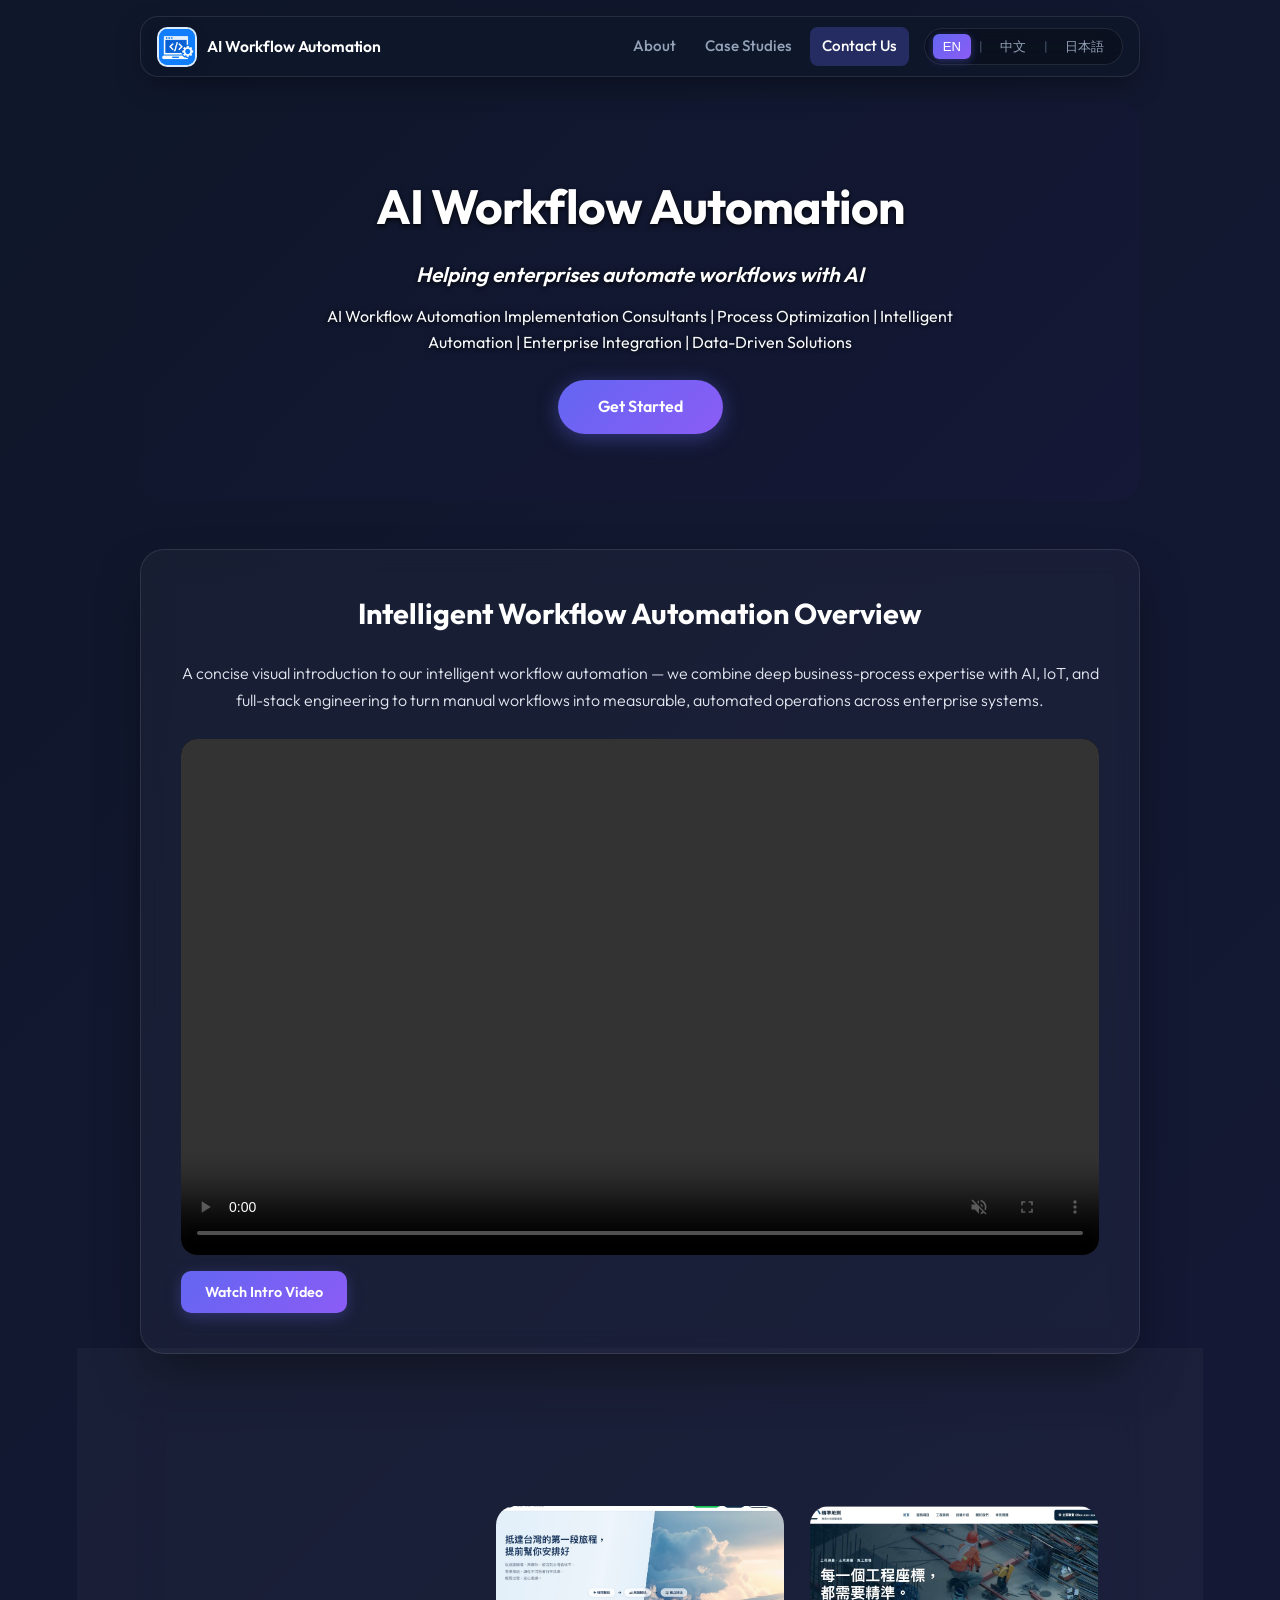
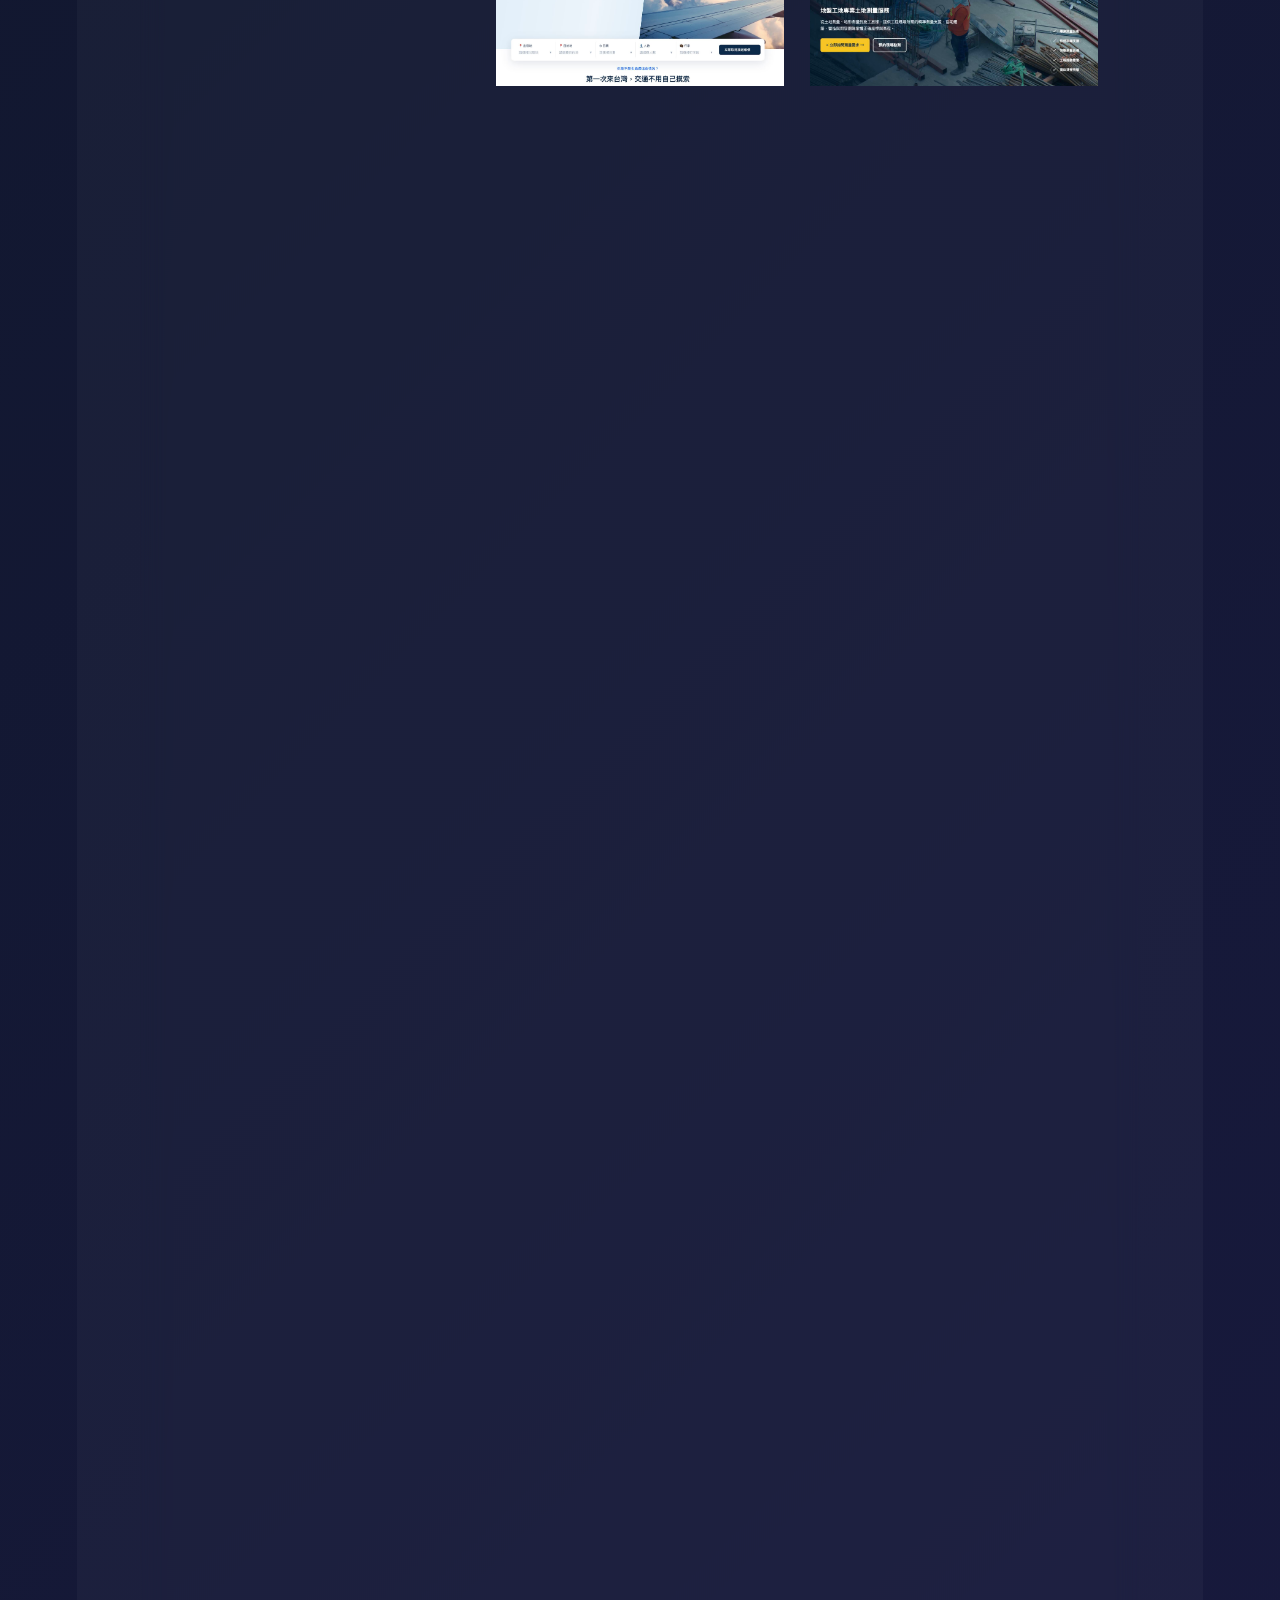
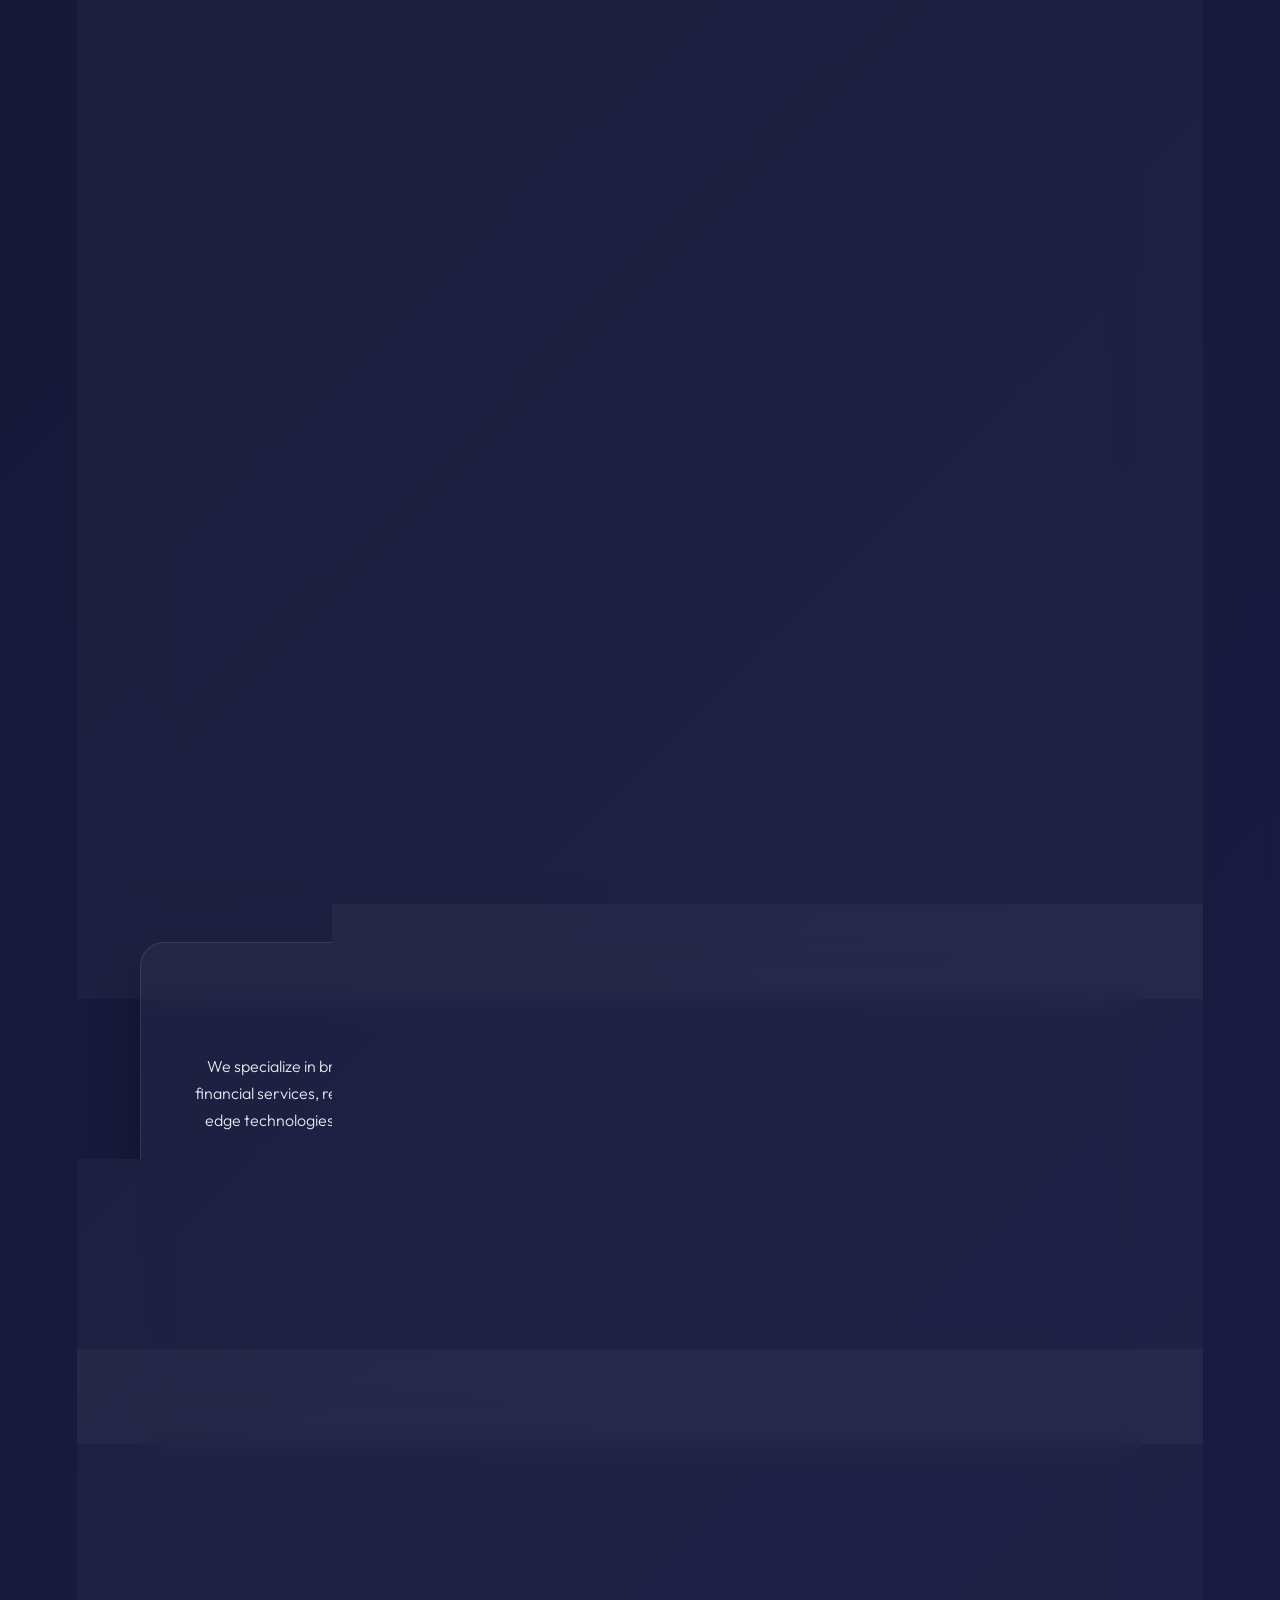
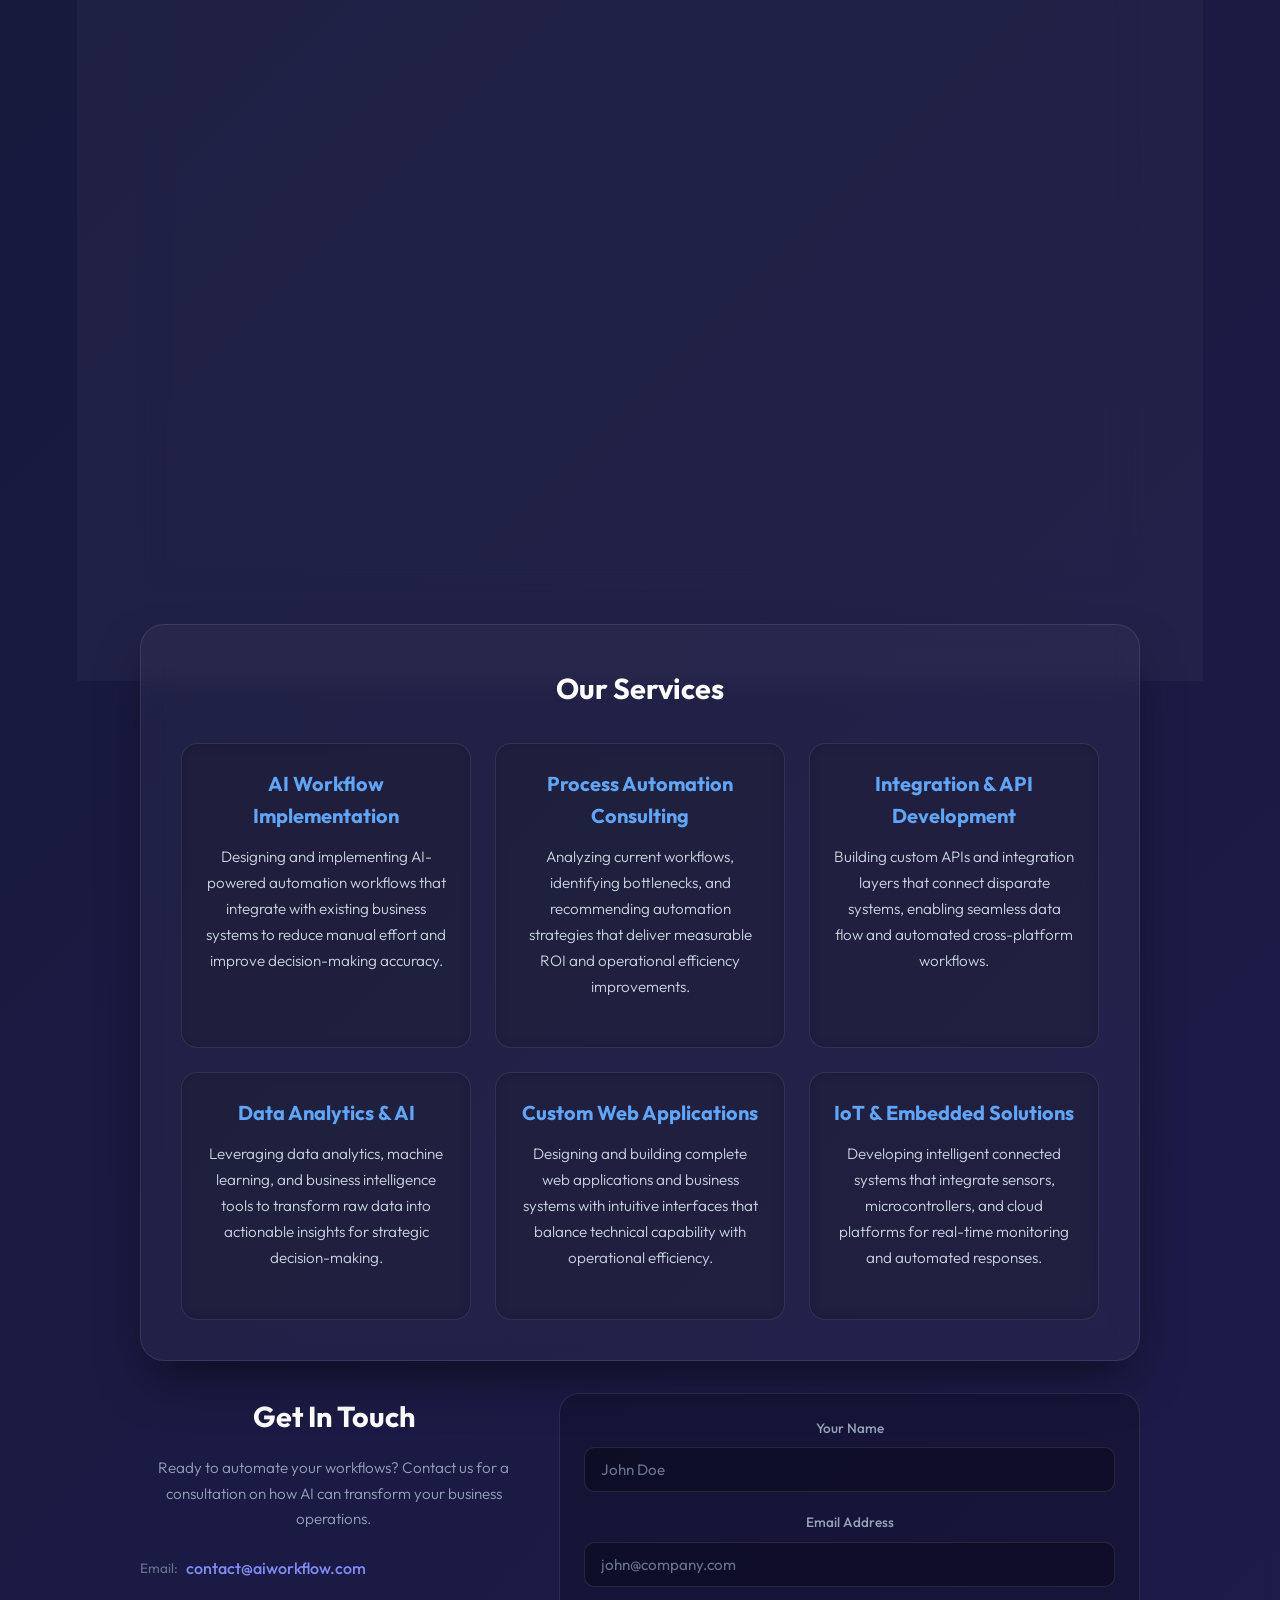
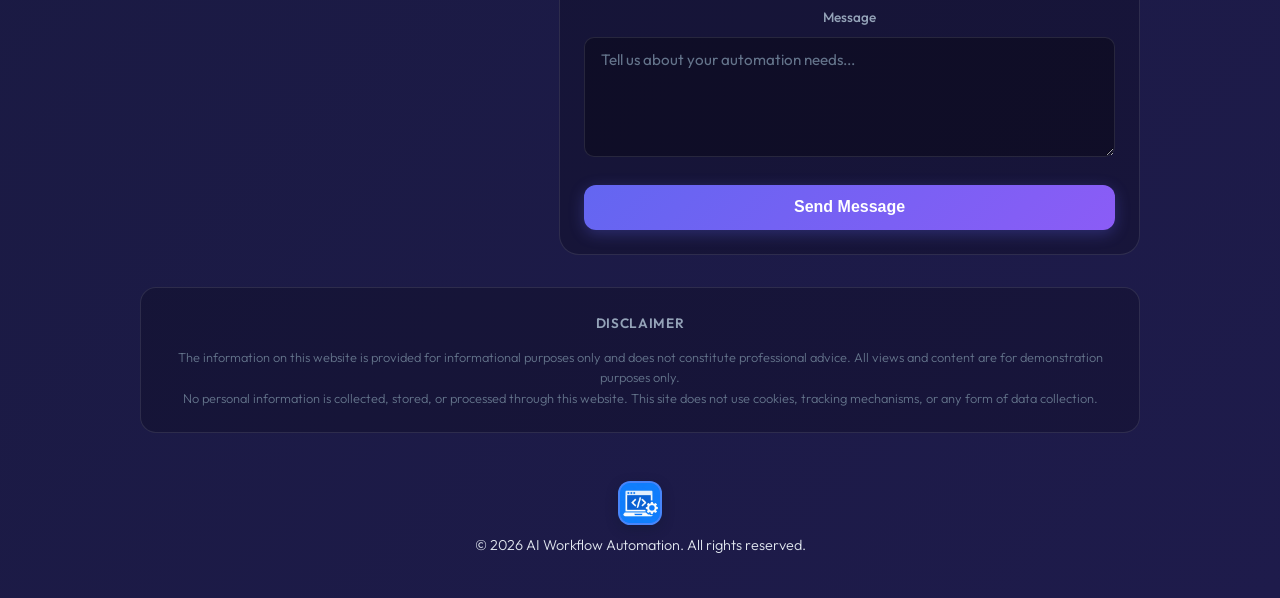
<file: index.html>
<!DOCTYPE html>
<html lang="en">
<head>
    <meta charset="UTF-8">
    <meta name="viewport" content="width=device-width, initial-scale=1.0">
    <title>AI Workflow Automation - Implementation Consultants</title>
    <meta name="description" content="AI workflow automation implementation consultants helping enterprises automate workflows with AI, IoT, and full-stack engineering.">
    <link rel="icon" type="image/png" sizes="32x32" href="static/images/logo-32.png">
    <link rel="icon" type="image/png" sizes="16x16" href="static/images/logo-16.png">
    <link rel="manifest" href="static/manifest.json">
    <meta name="theme-color" content="#0f172a">
    <meta name="mobile-web-app-capable" content="yes">
    <meta name="apple-mobile-web-app-capable" content="yes">
    <meta name="apple-mobile-web-app-status-bar-style" content="default">
    <meta name="apple-mobile-web-app-title" content="AI Workflow">
    <link rel="apple-touch-icon" sizes="180x180" href="static/images/logo-180.png">
    <meta property="og:type" content="website">
    <meta property="og:title" content="AI Workflow Automation - Implementation Consultants">
    <meta property="og:description" content="Helping enterprises automate workflows with AI.">
    <meta property="og:image" content="static/images/logo.png">
    <meta name="twitter:card" content="summary">
    <meta name="twitter:image" content="static/images/logo.png">
    <link rel="stylesheet" href="static/css/style.css">
    <link rel="stylesheet" href="static/css/contact.css">
    <link rel="preconnect" href="https://fonts.googleapis.com">
    <link rel="preconnect" href="https://fonts.gstatic.com" crossorigin>
    <link href="https://fonts.googleapis.com/css2?family=Outfit:wght@300;400;600&display=swap" rel="stylesheet">
</head>
<body>
    <div class="container" id="top">
        <header class="site-nav">
            <a class="nav-brand" href="#top" aria-label="AI Workflow Automation - home">
                <picture class="nav-logo-wrap">
                    <source srcset="static/images/logo.webp" type="image/webp">
                    <img class="nav-logo" src="static/images/logo.png" alt="AI Workflow Automation logo" width="40" height="40">
                </picture>
                <span class="nav-brand-name">AI Workflow Automation</span>
            </a>
            <nav class="nav-links" aria-label="Primary">
                <a href="#about" data-i18n="nav-about">About</a>
                <a href="#case-studies" data-i18n="nav-cases">Case Studies</a>
                <a href="#contact" data-i18n="nav-contact">Contact Us</a>
                <div class="lang-switcher nav-lang">
                    <button class="lang-btn active" data-lang="en" onclick="switchLanguage('en')">EN</button>
                    <span class="lang-divider">|</span>
                    <button class="lang-btn" data-lang="zh-TW" onclick="switchLanguage('zh-TW')">中文</button>
                    <span class="lang-divider">|</span>
                    <button class="lang-btn" data-lang="ja" onclick="switchLanguage('ja')">日本語</button>
                </div>
            </nav>
            <button class="nav-toggle" type="button" aria-expanded="false" aria-controls="mobile-drawer" aria-label="Menu">
                <span></span>
                <span></span>
                <span></span>
            </button>
        </header>

        <div class="nav-overlay" id="nav-overlay"></div>

        <aside class="mobile-drawer" id="mobile-drawer" aria-hidden="true">
            <nav class="drawer-links" aria-label="Mobile">
                <a href="#about" data-i18n="nav-about">About</a>
                <a href="#case-studies" data-i18n="nav-cases">Case Studies</a>
                <a href="#contact" data-i18n="nav-contact">Contact Us</a>
            </nav>
            <div class="lang-switcher drawer-lang">
                <button class="lang-btn active" data-lang="en" onclick="switchLanguage('en')">EN</button>
                <span class="lang-divider">|</span>
                <button class="lang-btn" data-lang="zh-TW" onclick="switchLanguage('zh-TW')">中文</button>
                <span class="lang-divider">|</span>
                <button class="lang-btn" data-lang="ja" onclick="switchLanguage('ja')">日本語</button>
            </div>
        </aside>

        <div class="hero-banner">
            <div class="hero-slide" style="background-image: url('static/images/office-hero.jpg');"></div>
            <div class="hero-slide" style="background-image: url('https://images.unsplash.com/photo-1522071820081-009f0129c71c?auto=format&fit=crop&w=1600&q=80');"></div>
            <div class="hero-slide" style="background-image: url('https://images.unsplash.com/photo-1497366216548-37526070297c?auto=format&fit=crop&w=1600&q=80');"></div>
            <div class="hero-slide" style="background-image: url('https://images.unsplash.com/photo-1552664730-d307ca884978?auto=format&fit=crop&w=1600&q=80');"></div>
            <div class="hero-slide" style="background-image: url('https://images.unsplash.com/photo-1600880292203-757bb62b4baf?auto=format&fit=crop&w=1600&q=80');"></div>
            <div class="hero-slide" style="background-image: url('https://images.unsplash.com/photo-1497215728101-856f4ea42174?auto=format&fit=crop&w=1600&q=80');"></div>
            <div class="hero-overlay"></div>
            <div class="hero-content">
                <h1 id="main-title" data-i18n="title">AI Workflow Automation</h1>
                <p id="mission" class="mission" data-i18n="mission">Helping enterprises automate workflows with AI</p>
                <p class="subtitle" data-i18n="subtitle">AI Workflow Automation Implementation Consultants | Process Optimization | Intelligent Automation | Enterprise Integration | Data-Driven Solutions</p>
                <a href="#contact" class="hero-cta" data-i18n="hero-cta">Get Started</a>
            </div>
        </div>

        <main>
            <section class="card glass" id="intro-video">
                <h2 data-i18n="intro-video-title">Intelligent Workflow Automation Overview</h2>
                <p data-i18n="intro-video-desc">A concise visual introduction to our intelligent workflow automation — how we combine deep business-process expertise with AI, IoT, and full-stack engineering to turn manual workflows into measurable, automated operations across enterprise systems.</p>
                <div class="video-wrap">
                    <video class="intro-video" src="static/images/intro_workflow.mp4" autoplay muted loop playsinline controls data-i18n-alt="workflow-video-alt">
                    </video>
                </div>
                <div class="video-links">
                    <a href="static/images/intro_workflow.mp4" target="_blank" class="btn-demo" data-i18n="watch-video">Watch Intro Video</a>
                </div>
            </section>

            <section class="card glass" id="case-studies">
                <h2 data-i18n="selected-work">Case Studies</h2>
                <div class="projects-grid">
                    <div class="project-card">
                        <a href="https://yiwebsite.vercel.app/" target="_blank" class="project-image-link">
                            <div class="project-image" style="background-image: url('static/images/tiantaiyi.png'); background-size: cover; background-position: center;">
                                <div class="project-overlay">
                                    <span class="explore-tag" data-i18n="click-to-explore">Click to Explore →</span>
                                </div>
                            </div>
                        </a>
                        <div class="project-content">
                            <h3 data-i18n="project-tiantaiyi-title">Hospitality & Booking Platform</h3>
                            <p data-i18n="project-tiantaiyi-desc">Boutique hotel website for TianTaiYi on Little Liuqiu Island featuring automated room and accommodation plan presentation, location guides to nearby scenic spots, and LINE-based booking inquiry workflows for seaside hospitality operations.</p>
                            <div class="project-tags">
                                <span class="tech-tag" data-i18n="tech-nextjs">Next.js</span>
                                <span class="tech-tag" data-i18n="tech-javascript">JavaScript</span>
                                <span class="tech-tag">Booking</span>
                                <span class="tech-tag">LINE Integration</span>
                            </div>
                            <div class="project-links">
                                <a href="https://yiwebsite.vercel.app/" target="_blank" class="btn-demo" data-i18n="live-demo">Live Demo</a>
                            </div>
                        </div>
                    </div>
                    <div class="project-card">
                        <a href="https://travel-ashen-theta.vercel.app/" target="_blank" class="project-image-link">
                            <div class="project-image" style="background-image: url('static/images/travel-ashen.jpg'); background-size: cover; background-position: center;">
                                <div class="project-overlay">
                                    <span class="explore-tag" data-i18n="click-to-explore">Click to Explore →</span>
                                </div>
                            </div>
                        </a>
                        <div class="project-content">
                            <h3 data-i18n="project-travel-title">Travel & Airport Transfer Platform</h3>
                            <p data-i18n="project-travel-desc">Automated airport, HSR, and cross-city chauffeur transfer platform for Taiwan travelers featuring an interactive quote calculator, vehicle recommendations based on passenger and luggage requirements, 24-hour booking workflows, and LINE-based customer consultation.</p>
                            <div class="project-tags">
                                <span class="tech-tag" data-i18n="tech-javascript">JavaScript</span>
                                <span class="tech-tag">Responsive</span>
                                <span class="tech-tag">Booking</span>
                                <span class="tech-tag">LINE Integration</span>
                            </div>
                            <div class="project-links">
                                <a href="https://travel-ashen-theta.vercel.app/" target="_blank" class="btn-demo" data-i18n="live-demo">Live Demo</a>
                            </div>
                        </div>
                    </div>
                    <div class="project-card">
                        <a href="https://survey-gamma-nine.vercel.app/" target="_blank" class="project-image-link">
                            <div class="project-image" style="background-image: url('static/images/survey.jpg'); background-size: cover; background-position: center;">
                                <div class="project-overlay">
                                    <span class="explore-tag" data-i18n="click-to-explore">Click to Explore →</span>
                                </div>
                            </div>
                        </a>
                        <div class="project-content">
                            <h3 data-i18n="project-survey-title">Survey & Engineering Measurement</h3>
                            <p data-i18n="project-survey-desc">Professional land and construction surveying platform featuring systematic measurement service workflows, boundary and topographic survey offerings, RTK/GNSS and UAV equipment integration, a structured 6-step project delivery process, and clear CAD data reporting.</p>
                            <div class="project-tags">
                                <span class="tech-tag" data-i18n="tech-javascript">JavaScript</span>
                                <span class="tech-tag">Responsive</span>
                                <span class="tech-tag">RTK/GNSS</span>
                                <span class="tech-tag">UAV</span>
                            </div>
                            <div class="project-links">
                                <a href="https://survey-gamma-nine.vercel.app/" target="_blank" class="btn-demo" data-i18n="live-demo">Live Demo</a>
                            </div>
                        </div>
                    </div>
                    <div class="project-card">
                        <a href="https://trading-prototype-gamma.vercel.app/" target="_blank" class="project-image-link">
                            <div class="project-image" style="background-image: url('static/images/trading-preview.png'); background-size: cover; background-position: center;">
                                <div class="project-overlay">
                                    <span class="explore-tag" data-i18n="click-to-explore">Click to Explore →</span>
                                </div>
                            </div>
                        </a>
                        <div class="project-content">
                            <h3 data-i18n="project-stock-title">Financial Trading Automation</h3>
                            <p data-i18n="project-stock-desc">Real-time stock market analysis platform featuring interactive candlestick charts, technical indicators, strategy backtesting, and AI-powered price prediction for automated trading workflows.</p>
                            <div class="project-tags">
                                <span class="tech-tag" data-i18n="tech-react">React</span>
                                <span class="tech-tag" data-i18n="tech-plotly">Plotly</span>
                                <span class="tech-tag" data-i18n="tech-python">Python</span>
                                <span class="tech-tag">AI/ML</span>
                            </div>
                            <div class="project-links">
                                <a href="https://trading-prototype-gamma.vercel.app/" target="_blank" class="btn-demo" data-i18n="live-demo">Live Demo</a>
                            </div>
                        </div>
                    </div>
                    <div class="project-card">
                        <a href="https://mall2-three.vercel.app/" target="_blank" class="project-image-link">
                            <div class="project-image" style="background-image: url('static/images/mall-preview.png'); background-size: cover; background-position: center;">
                                <div class="project-overlay">
                                    <span class="explore-tag" data-i18n="click-to-explore">Click to Explore →</span>
                                </div>
                            </div>
                        </a>
                        <div class="project-content">
                            <h3 data-i18n="project-mall-title">Retail Workflow Automation</h3>
                            <p data-i18n="project-mall-desc">Full-featured fashion retail platform with automated inventory management, order processing, customer authentication, and streamlined storefront operations.</p>
                            <div class="project-tags">
                                <span class="tech-tag" data-i18n="tech-nextjs">Next.js</span>
                                <span class="tech-tag" data-i18n="tech-nodejs">Node.js</span>
                                <span class="tech-tag" data-i18n="tech-mongodb">MongoDB</span>
                                <span class="tech-tag">API</span>
                            </div>
                            <div class="project-links">
                                <a href="https://mall2-three.vercel.app/" target="_blank" class="btn-demo" data-i18n="live-demo">Live Demo</a>
                            </div>
                        </div>
                    </div>
                    <div class="project-card">
                        <a href="https://sushi-bstfsfx-bstfsfxs-projects.vercel.app/" target="_blank" class="project-image-link">
                            <div class="project-image" style="background-image: url('static/images/sushi-preview.png'); background-size: cover; background-position: center;">
                                <div class="project-overlay">
                                    <span class="explore-tag" data-i18n="click-to-explore">Click to Explore →</span>
                                </div>
                            </div>
                        </a>
                        <div class="project-content">
                            <h3 data-i18n="project-sushi-title">Food Service Automation</h3>
                            <p data-i18n="project-sushi-desc">Japanese cuisine ordering platform with automated menu management, reservation scheduling, and customer engagement workflows for restaurant operations.</p>
                            <div class="project-tags">
                                <span class="tech-tag" data-i18n="tech-vuejs">Vue.js</span>
                                <span class="tech-tag" data-i18n="tech-firebase">Firebase</span>
                                <span class="tech-tag">Real-time</span>
                            </div>
                            <div class="project-links">
                                <a href="https://sushi-bstfsfx-bstfsfxs-projects.vercel.app/" target="_blank" class="btn-demo" data-i18n="live-demo">Live Demo</a>
                            </div>
                        </div>
                    </div>
                    <div class="project-card">
                        <a href="https://mood-tracker-with-data.vercel.app/#/" target="_blank" class="project-image-link">
                            <div class="project-image" style="background-image: url('static/images/mood-preview.png'); background-size: cover; background-position: center;">
                                <div class="project-overlay">
                                    <span class="explore-tag" data-i18n="click-to-explore">Click to Explore →</span>
                                </div>
                            </div>
                        </a>
                        <div class="project-content">
                            <h3 data-i18n="project-mood-title">Healthcare Workflow Systems</h3>
                            <p data-i18n="project-mood-desc">Privacy-first wellness tracking dashboard with automated mood pattern analysis, habit monitoring, and intelligent alert workflows for healthcare providers.</p>
                            <div class="project-tags">
                                <span class="tech-tag" data-i18n="tech-react">React</span>
                                <span class="tech-tag">Analytics</span>
                                <span class="tech-tag">HIPAA-ready</span>
                            </div>
                            <div class="project-links">
                                <a href="https://mood-tracker-with-data.vercel.app/#/" target="_blank" class="btn-demo" data-i18n="live-demo">Live Demo</a>
                            </div>
                        </div>
                    </div>
                    <div class="project-card">
                        <a href="https://ecg-prototype-r1qbm1jxn-bstfsfxs-projects.vercel.app/" target="_blank" class="project-image-link">
                            <div class="project-image" style="background-image: url('static/images/ecg-preview.png'); background-size: cover; background-position: center;">
                                <div class="project-overlay">
                                    <span class="explore-tag" data-i18n="click-to-explore">Click to Explore →</span>
                                </div>
                            </div>
                        </a>
                        <div class="project-content">
                            <h3 data-i18n="project-ecg-title">Medical IoT Integration</h3>
                            <p data-i18n="project-ecg-desc">Real-time ECG monitoring dashboard with AI-powered health analysis, IoT sensor integration, and automated critical alert systems for medical facilities.</p>
                            <div class="project-tags">
                                <span class="tech-tag" data-i18n="tech-nextjs">Next.js</span>
                                <span class="tech-tag">Recharts</span>
                                <span class="tech-tag">IoT</span>
                                <span class="tech-tag">AI</span>
                            </div>
                            <div class="project-links">
                                <a href="https://ecg-prototype-r1qbm1jxn-bstfsfxs-projects.vercel.app/" target="_blank" class="btn-demo" data-i18n="live-demo">Live Demo</a>
                            </div>
                        </div>
                    </div>

                    <div class="project-card">
                        <a href="https://socialwork-gamma.vercel.app/" target="_blank" class="project-image-link">
                            <div class="project-image" style="background-image: url('static/images/social_work.jpg'); background-size: cover; background-position: center;">
                                <div class="project-overlay">
                                    <span class="explore-tag" data-i18n="click-to-explore">Click to Explore →</span>
                                </div>
                            </div>
                        </a>
                        <div class="project-content">
                            <h3 data-i18n="project-social-title">Family & Student Support Services</h3>
                            <p data-i18n="project-social-desc">Social work consultation platform for parents, students, and schools covering school adjustment, parent-child communication, and academic pressure, with a structured 4-step intake workflow, parent education articles, school partnership programs, and booking-based counseling services.</p>
                            <div class="project-tags">
                                <span class="tech-tag" data-i18n="tech-javascript">JavaScript</span>
                                <span class="tech-tag">Responsive</span>
                                <span class="tech-tag">Booking</span>
                                <span class="tech-tag">Counseling</span>
                            </div>
                            <div class="project-links">
                                <a href="https://socialwork-gamma.vercel.app/" target="_blank" class="btn-demo" data-i18n="live-demo">Live Demo</a>
                            </div>
                        </div>
                    </div>
                    <div class="project-card">
                        <a href="https://crm01-omega.vercel.app/shop" target="_blank" class="project-image-link">
                            <div class="project-image" style="background-image: url('static/images/bowtique-preview.png'); background-size: cover; background-position: center;">
                                <div class="project-overlay">
                                    <span class="explore-tag" data-i18n="click-to-explore">Click to Explore →</span>
                                </div>
                            </div>
                        </a>
                        <div class="project-content">
                            <h3 data-i18n="project-bowtique-title">Membership Management System</h3>
                            <p data-i18n="project-bowtique-desc">Automated membership platform with exclusive event management, member-only access workflows, personalized customer experiences, and community engagement features.</p>
                            <div class="project-tags">
                                <span class="tech-tag" data-i18n="tech-javascript">JavaScript</span>
                                <span class="tech-tag" data-i18n="tech-localstorage">LocalStorage</span>
                                <span class="tech-tag">CRM</span>
                            </div>
                            <div class="project-links">
                                <a href="https://crm01-omega.vercel.app/shop" target="_blank" class="btn-demo" data-i18n="live-demo">Live Demo</a>
                            </div>
                        </div>
                    </div>
                </div>
            </section>

            <section class="card glass" id="about">
                <h2 data-i18n="professional-summary">Company Overview</h2>
                <p data-i18n="summary-text">We specialize in bridging the gap between business operations and intelligent automation. With extensive experience across financial services, retail, healthcare, food service, and manufacturing sectors, we combine deep industry expertise with cutting-edge technologies including AI/ML, IoT, cloud platforms, and full-stack development to deliver practical workflow automation solutions that drive measurable results.</p>
                <div class="skills">
                    <span class="skill-tag" data-i18n="skill-ai">AI/ML</span>
                    <span class="skill-tag" data-i18n="skill-automation">Workflow Automation</span>
                    <span class="skill-tag" data-i18n="skill-integration">API Integration</span>
                    <span class="skill-tag" data-i18n="skill-iot">IoT Solutions</span>
                    <span class="skill-tag" data-i18n="skill-cloud">Cloud Architecture</span>
                    <span class="skill-tag" data-i18n="skill-data">Data Analytics</span>
                    <span class="skill-tag" data-i18n="skill-python">Python</span>
                    <span class="skill-tag" data-i18n="skill-django">Django</span>
                    <span class="skill-tag" data-i18n="skill-nextjs">Next.js</span>
                    <span class="skill-tag" data-i18n="skill-nodejs">Node.js</span>
                    <span class="skill-tag" data-i18n="skill-mongodb">MongoDB</span>
                    <span class="skill-tag" data-i18n="skill-aws">AWS</span>
                </div>
            </section>

                        <section class="card glass" id="workflow-video">
                <h2 data-i18n="project-video-title">Business Workflow Introduction</h2>
                <p data-i18n="project-video-desc">Overview of our intelligent workflow automation approach — how we map business processes, identify automation opportunities, and deliver measurable operational improvements across enterprise systems.</p>
                <div class="video-wrap">
                    <video class="intro-video" src="static/images/explain.mp4" autoplay muted loop playsinline controls data-i18n-alt="workflow-video-alt">
                    </video>
                </div>
                <div class="video-links">
                    <a href="static/images/explain.mp4" target="_blank" class="btn-demo" data-i18n="watch-video">Watch Intro Video</a>
                </div>
            </section>

<section class="card glass">
                <h2 data-i18n="core-expertise">Our Services</h2>
                <div class="expertise-grid">
                    <div class="expertise-item">
                        <h3 data-i18n="expertise-ai">AI Workflow Implementation</h3>
                        <p data-i18n="expertise-ai-desc">Designing and implementing AI-powered automation workflows that integrate with existing business systems to reduce manual effort and improve decision-making accuracy.</p>
                    </div>
                    <div class="expertise-item">
                        <h3 data-i18n="expertise-automation">Process Automation Consulting</h3>
                        <p data-i18n="expertise-automation-desc">Analyzing current workflows, identifying bottlenecks, and recommending automation strategies that deliver measurable ROI and operational efficiency improvements.</p>
                    </div>
                    <div class="expertise-item">
                        <h3 data-i18n="expertise-integration">Integration & API Development</h3>
                        <p data-i18n="expertise-integration-desc">Building custom APIs and integration layers that connect disparate systems, enabling seamless data flow and automated cross-platform workflows.</p>
                    </div>
                    <div class="expertise-item">
                        <h3 data-i18n="expertise-data">Data Analytics & AI</h3>
                        <p data-i18n="expertise-data-desc">Leveraging data analytics, machine learning, and business intelligence tools to transform raw data into actionable insights for strategic decision-making.</p>
                    </div>
                    <div class="expertise-item">
                        <h3 data-i18n="expertise-web">Custom Web Applications</h3>
                        <p data-i18n="expertise-web-desc">Designing and building complete web applications and business systems with intuitive interfaces that balance technical capability with operational efficiency.</p>
                    </div>
                    <div class="expertise-item">
                        <h3 data-i18n="expertise-iot">IoT & Embedded Solutions</h3>
                        <p data-i18n="expertise-iot-desc">Developing intelligent connected systems that integrate sensors, microcontrollers, and cloud platforms for real-time monitoring and automated responses.</p>
                    </div>
                </div>
            </section>

            <div class="contact-section" id="contact">
                <div class="contact-info">
                    <h2 data-i18n="contact-title">Get In Touch</h2>
                    <p data-i18n="contact-desc">Ready to automate your workflows? Contact us for a consultation on how AI can transform your business operations.</p>
                    <div class="contact-email">
                        <span class="contact-label" data-i18n="contact-email-label">Email:</span>
                        <a href="mailto:contact@aiworkflow.com" class="email-link">contact@aiworkflow.com</a>
                    </div>
                </div>
                <div class="contact-form-container">
                    <form id="contact-form" class="contact-form">
                        <div class="hp-field">
                            <input type="text" name="website_url" tabindex="-1" autocomplete="off">
                        </div>
                        <div class="form-group">
                            <label for="visitor-name" data-i18n="form-name">Your Name</label>
                            <input type="text" id="visitor-name" name="name" required data-i18n-placeholder="form-name-placeholder" placeholder="John Doe">
                        </div>
                        <div class="form-group">
                            <label for="visitor-email" data-i18n="form-email">Email Address</label>
                            <input type="email" id="visitor-email" name="email" required data-i18n-placeholder="form-email-placeholder" placeholder="john@company.com">
                        </div>
                        <div class="form-group">
                            <label for="visitor-message" data-i18n="form-message">Message</label>
                            <textarea id="visitor-message" name="message" required data-i18n-placeholder="form-message-placeholder" placeholder="Tell us about your automation needs..."></textarea>
                        </div>
                        <button type="submit" class="btn-submit" data-i18n="form-submit">Send Message</button>
                        <div id="form-message" class="form-message" style="display: none;"></div>
                    </form>
                </div>
            </div>

            <div class="disclaimer-section">
                <p class="disclaimer-title">Disclaimer</p>
                <p class="disclaimer-text" data-i18n="disclaimer-general">The information on this website is provided for informational purposes only and does not constitute professional advice. All views and content are for demonstration purposes only.</p>
                <p class="disclaimer-text" data-i18n="disclaimer-privacy">No personal information is collected, stored, or processed through this website. This site does not use cookies, tracking mechanisms, or any form of data collection.</p>
            </div>
        </main>

        <footer>
            <picture class="footer-logo-wrap">
                <source srcset="static/images/logo.webp" type="image/webp">
                <img class="footer-logo" src="static/images/logo.png" alt="AI Workflow Automation logo" width="44" height="44">
            </picture>
            <p data-i18n="footer">&copy; 2026 AI Workflow Automation. All rights reserved.</p>
        </footer>
    </div>

    <script src="static/js/i18n.js"></script>
    <script src="static/js/contact.js"></script>
    <script src="static/js/nav.js"></script>
    <script>
        if ('serviceWorker' in navigator) {
            window.addEventListener('load', function () {
                navigator.serviceWorker.register('/sw.js');
            });
        }
    </script>
    <script>
        document.addEventListener('DOMContentLoaded', initI18n);

        const statusBtn = document.getElementById('status-btn');
        const responseBox = document.getElementById('status-response');

        if (statusBtn) {
            statusBtn.addEventListener('click', async () => {
                statusBtn.disabled = true;
                const originalText = statusBtn.textContent;
                statusBtn.textContent = 'Fetching...';
                responseBox.classList.add('hidden');

                try {
                    const res = await fetch('/api/status');
                    if (!res.ok) throw new Error('Server responded with ' + res.status);
                    const data = await res.json();
                    responseBox.textContent = JSON.stringify(data, null, 2);
                    responseBox.classList.remove('hidden');
                    responseBox.classList.add('fade-in');
                } catch (err) {
                    console.error('Fetch error:', err);
                    responseBox.textContent = 'Error: ' + err.message + '. Please ensure the server is running.';
                    responseBox.classList.remove('hidden');
                } finally {
                    statusBtn.disabled = false;
                    statusBtn.textContent = originalText;
                }
            });
        }
    </script>
</body>
</html>
</file>
<file: static/css/style.css>
:root {
    --primary: #6366f1;
    --primary-hover: #4f46e5;
    --bg-gradient: linear-gradient(135deg, #0f172a 0%, #1e1b4b 100%);
    --card-bg: rgba(255, 255, 255, 0.05);
    --text-main: #f8fafc;
    --text-muted: #94a3b8;
    --glass-border: rgba(255, 255, 255, 0.1);
    --success: #10b981;
    --info: #3b82f6;
}

* {
    margin: 0;
    padding: 0;
    box-sizing: border-box;
}

html {
    scroll-behavior: smooth;
}

@media (prefers-reduced-motion: reduce) {
    html {
        scroll-behavior: auto;
    }
}

body {
    font-family: 'Outfit', sans-serif;
    background: var(--bg-gradient);
    color: var(--text-main);
    min-height: 100vh;
    display: flex;
    justify-content: center;
    align-items: center;
    line-height: 1.6;
    padding: 1rem;
}

.container {
    width: 95%;
    max-width: 1000px;
    text-align: center;
}

/* Hero Banner */
.hero-banner {
    position: relative;
    width: 100%;
    height: 400px;
    border-radius: 24px;
    overflow: hidden;
    margin-bottom: 3rem;
    display: flex;
    align-items: center;
    justify-content: center;
}

.hero-slide {
    position: absolute;
    inset: 0;
    background-size: cover;
    background-position: center;
    background-color: #e2e8f0;
    filter: brightness(1.3) contrast(0.9) saturate(1.1);
    opacity: 0;
    animation: heroSlide 30s infinite ease-in-out;
    animation-fill-mode: both;
    z-index: 0;
}

.hero-slide:nth-child(1) { animation-delay: 0s; }
.hero-slide:nth-child(2) { animation-delay: 5s; }
.hero-slide:nth-child(3) { animation-delay: 10s; }
.hero-slide:nth-child(4) { animation-delay: 15s; }
.hero-slide:nth-child(5) { animation-delay: 20s; }
.hero-slide:nth-child(6) { animation-delay: 25s; }

@keyframes heroSlide {
    0% { opacity: 0; }
    2% { opacity: 1; }
    13% { opacity: 1; }
    20% { opacity: 0; }
    100% { opacity: 0; }
}

@media (prefers-reduced-motion: reduce) {
    .hero-slide { animation: none; }
    .hero-slide:nth-child(1) { opacity: 1; }
    .hero-slide:nth-child(2),
    .hero-slide:nth-child(3),
    .hero-slide:nth-child(4),
    .hero-slide:nth-child(5),
    .hero-slide:nth-child(6) { opacity: 0; }
}

.hero-overlay {
    position: absolute;
    inset: 0;
    background: linear-gradient(135deg, rgba(15, 23, 42, 0.3) 0%, rgba(30, 27, 75, 0.25) 100%);
    z-index: 1;
}

.hero-content {
    position: relative;
    z-index: 2;
    padding: 2rem;
    max-width: 700px;
    text-align: center;
}

.hero-content h1 {
    font-size: 3rem;
    font-weight: 700;
    color: #ffffff;
    -webkit-text-fill-color: #ffffff;
    background: none;
    margin-bottom: 0.5rem;
    text-shadow: 0 2px 4px rgba(0, 0, 0, 0.8);
    letter-spacing: -0.02em;
    -webkit-font-smoothing: antialiased;
    -moz-osx-font-smoothing: grayscale;
}

.hero-content .mission {
    color: #ffffff;
    font-size: 1.3rem;
    font-weight: 600;
    margin: 0.75rem 0;
    text-shadow: 0 1px 4px rgba(0, 0, 0, 0.8);
}

.hero-content .subtitle {
    color: #f8fafc;
    font-size: 1rem;
    font-weight: 400;
    line-height: 1.6;
    margin-bottom: 1.5rem;
    text-shadow: 0 1px 4px rgba(0, 0, 0, 0.8);
}

.hero-cta {
    display: inline-block;
    padding: 0.9rem 2.5rem;
    background: linear-gradient(135deg, #6366f1, #8b5cf6);
    color: white;
    text-decoration: none;
    border-radius: 999px;
    font-weight: 600;
    font-size: 1rem;
    transition: all 0.3s ease;
    box-shadow: 0 4px 20px rgba(99, 102, 241, 0.4);
}

.hero-cta:hover {
    transform: translateY(-3px);
    box-shadow: 0 8px 30px rgba(99, 102, 241, 0.6);
    background: linear-gradient(135deg, #4f46e5, #7c3aed);
}

/* Top Navigation */
.site-nav {
    position: sticky;
    top: 0;
    z-index: 1000;
    display: flex;
    align-items: center;
    justify-content: space-between;
    gap: 1rem;
    padding: 0.6rem 1rem;
    margin-bottom: 1.5rem;
    background: rgba(15, 23, 42, 0.72);
    backdrop-filter: blur(14px);
    -webkit-backdrop-filter: blur(14px);
    border: 1px solid rgba(255, 255, 255, 0.1);
    border-radius: 18px;
    box-shadow: 0 10px 30px -10px rgba(0, 0, 0, 0.5);
}

.nav-brand {
    display: flex;
    align-items: center;
    gap: 0.65rem;
    min-width: 0;
    text-decoration: none;
    color: #fff;
    font-size: 0.98rem;
    font-weight: 600;
    letter-spacing: -0.01em;
}

.nav-logo-wrap {
    display: block;
    line-height: 0;
    flex-shrink: 0;
}

.nav-logo {
    width: 40px;
    height: 40px;
    border-radius: 26%;
    object-fit: cover;
    background: #0f7efd;
    border: 2px solid rgba(255, 255, 255, 0.85);
    box-shadow: 0 4px 12px rgba(15, 23, 42, 0.45);
}

.nav-brand-name {
    white-space: nowrap;
    overflow: hidden;
    text-overflow: ellipsis;
}

.nav-links {
    display: flex;
    align-items: center;
    gap: 0.35rem;
}

.nav-links > a {
    color: var(--text-muted);
    text-decoration: none;
    font-size: 0.95rem;
    font-weight: 500;
    padding: 0.45rem 0.75rem;
    border-radius: 8px;
    transition: color 0.2s ease, background 0.2s ease;
}

.nav-links > a:hover {
    color: #fff;
    background: rgba(99, 102, 241, 0.18);
}

.nav-links > a.active {
    color: #fff;
    background: rgba(99, 102, 241, 0.28);
}

.site-nav .nav-lang {
    margin: 0 0 0 0.6rem;
    padding: 0.25rem 0.5rem;
    background: rgba(0, 0, 0, 0.25);
    width: fit-content;
}

.site-nav .nav-lang .lang-btn {
    padding: 0.3rem 0.6rem;
    font-size: 0.82rem;
}

/* Hamburger */
.nav-toggle {
    display: none;
    flex-direction: column;
    justify-content: center;
    align-items: center;
    gap: 5px;
    width: 44px;
    height: 44px;
    padding: 0;
    background: rgba(255, 255, 255, 0.06);
    border: 1px solid rgba(255, 255, 255, 0.12);
    border-radius: 10px;
    cursor: pointer;
    transition: background 0.2s ease, border-color 0.2s ease;
}

.nav-toggle span {
    display: block;
    width: 20px;
    height: 2px;
    border-radius: 2px;
    background: #f8fafc;
    transition: transform 0.3s ease, opacity 0.2s ease;
}

.nav-toggle:hover {
    background: rgba(99, 102, 241, 0.2);
    border-color: rgba(99, 102, 241, 0.45);
}

.nav-toggle.open span:nth-child(1) { transform: translateY(7px) rotate(45deg); }
.nav-toggle.open span:nth-child(2) { opacity: 0; }
.nav-toggle.open span:nth-child(3) { transform: translateY(-7px) rotate(-45deg); }

/* Mobile drawer + overlay */
.nav-overlay {
    position: fixed;
    inset: 0;
    background: rgba(2, 6, 23, 0.65);
    opacity: 0;
    visibility: hidden;
    transition: opacity 0.3s ease, visibility 0.3s ease;
    z-index: 980;
}

.nav-overlay.open {
    opacity: 1;
    visibility: visible;
}

.mobile-drawer {
    position: fixed;
    top: 0;
    right: 0;
    height: 100vh;
    height: 100dvh;
    width: min(80vw, 320px);
    padding: 5.5rem 1.5rem 2rem;
    display: flex;
    flex-direction: column;
    gap: 1.5rem;
    text-align: left;
    background: rgba(15, 23, 42, 0.97);
    backdrop-filter: blur(16px);
    -webkit-backdrop-filter: blur(16px);
    border-left: 1px solid rgba(255, 255, 255, 0.1);
    transform: translateX(100%);
    visibility: hidden;
    transition: transform 0.3s ease, visibility 0.3s ease;
    z-index: 990;
}

.mobile-drawer.open {
    transform: translateX(0);
    visibility: visible;
}

.drawer-links {
    display: flex;
    flex-direction: column;
    gap: 0.5rem;
}

.drawer-links a {
    color: var(--text-main);
    text-decoration: none;
    font-size: 1.05rem;
    font-weight: 500;
    padding: 0.85rem 1rem;
    border-radius: 10px;
    background: rgba(255, 255, 255, 0.04);
    border: 1px solid rgba(255, 255, 255, 0.08);
    transition: background 0.2s ease, border-color 0.2s ease;
}

.drawer-links a:hover {
    background: rgba(99, 102, 241, 0.18);
    border-color: rgba(99, 102, 241, 0.4);
}

.drawer-links a.active {
    color: #fff;
    background: rgba(99, 102, 241, 0.28);
    border-color: rgba(99, 102, 241, 0.5);
}

.mobile-drawer .drawer-lang {
    margin: 0;
    width: 100%;
    justify-content: center;
    background: rgba(0, 0, 0, 0.3);
}

body.nav-open {
    overflow: hidden;
}

/* Keep anchored sections clear of the sticky nav */
#about,
#case-studies,
#contact {
    scroll-margin-top: 90px;
}

h1 {
    font-size: 2.8rem;
    font-weight: 600;
    background: linear-gradient(to right, #818cf8, #c084fc);
    -webkit-background-clip: text;
    -webkit-text-fill-color: transparent;
    margin-bottom: 0.2rem;
}

.profile-header {
    display: flex;
    align-items: center;
    justify-content: center;
    gap: 2.5rem;
    margin-bottom: 4rem;
    flex-wrap: wrap;
}

.profile-img {
    width: 120px;
    height: 120px;
    border-radius: 50%;
    border: 3px solid var(--glass-border);
    box-shadow: 0 0 30px rgba(99, 102, 241, 0.3);
    object-fit: cover;
}

.profile-info {
    text-align: left;
    max-width: 400px;
}

.subtitle {
    color: var(--text-muted);
    font-size: 1.2rem;
    font-weight: 300;
    line-height: 1.5;
}

.mission {
    color: var(--accent);
    font-size: 1.1rem;
    font-weight: 500;
    margin: 0.5rem 0;
    font-style: italic;
}

.skills {
    display: flex;
    gap: 0.8rem;
    justify-content: center;
    margin-bottom: 2.5rem;
    flex-wrap: wrap;
}

.skill-tag {
    background: rgba(99, 102, 241, 0.1);
    color: #818cf8;
    padding: 0.4rem 1.2rem;
    border-radius: 999px;
    font-size: 0.9rem;
    font-weight: 500;
    border: 1px solid rgba(99, 102, 241, 0.2);
}

.card {
    background: var(--card-bg);
    backdrop-filter: blur(12px);
    border: 1px solid var(--glass-border);
    padding: 2.5rem;
    border-radius: 24px;
    box-shadow: 0 25px 50px -12px rgba(0, 0, 0, 0.5);
    transition: transform 0.3s ease;
    margin-bottom: 2rem;
}

.card:hover {
    transform: translateY(-5px);
}

.glass {
    background: rgba(255, 255, 255, 0.03);
    border: 1px solid rgba(255, 255, 255, 0.1);
}

h2 {
    margin-bottom: 1.5rem;
    font-size: 1.8rem;
    color: #fff;
}

p {
    margin-bottom: 1.5rem;
    font-weight: 300;
    line-height: 1.7;
    color: #e2e8f0;
}

.expertise-grid {
    display: grid;
    grid-template-columns: repeat(auto-fit, minmax(280px, 1fr));
    gap: 1.5rem;
    margin-top: 2rem;
}

.expertise-item {
    background: rgba(0, 0, 0, 0.2);
    padding: 1.5rem;
    border-radius: 16px;
    border: 1px solid rgba(255, 255, 255, 0.1);
    backdrop-filter: blur(8px);
    transition: all 0.3s ease;
}

.expertise-item:hover {
    transform: translateY(-3px);
    box-shadow: 0 10px 25px -5px rgba(0, 0, 0, 0.3);
    border-color: rgba(99, 102, 241, 0.3);
}

.expertise-item h3 {
    color: #60a5fa;
    margin-bottom: 0.75rem;
    font-size: 1.25rem;
}

.expertise-item p {
    font-size: 0.95rem;
    color: #cbd5e1;
}

.btn-primary {
    background: var(--primary);
    color: white;
    border: none;
    padding: 0.8rem 2rem;
    font-size: 1rem;
    font-weight: 600;
    border-radius: 12px;
    cursor: pointer;
    transition: all 0.2s ease;
    box-shadow: 0 4px 6px -1px rgba(0, 0, 0, 0.1);
}

.btn-primary:hover {
    background: var(--primary-hover);
    box-shadow: 0 0 20px rgba(99, 102, 241, 0.4);
    transform: translateY(-2px);
}

.response-box {
    margin-top: 2rem;
    padding: 1.5rem;
    background: rgba(0, 0, 0, 0.3);
    border-radius: 12px;
    text-align: left;
    font-family: monospace;
    color: #4ade80;
    white-space: pre-wrap;
    max-height: 200px;
    overflow-y: auto;
}

.hidden {
    display: none;
}

.fade-in {
    animation: fadeIn 0.5s ease-out;
}

@keyframes fadeIn {
    from { opacity: 0; transform: translateY(10px); }
    to { opacity: 1; transform: translateY(0); }
}

.projects-grid {
    display: grid;
    grid-template-columns: repeat(auto-fit, minmax(280px, 1fr));
    gap: 1.5rem;
    margin-top: 2rem;
}

.project-item {
    background: rgba(0, 0, 0, 0.2);
    padding: 1.5rem;
    border-radius: 16px;
    border: 1px solid rgba(255, 255, 255, 0.1);
    backdrop-filter: blur(8px);
    transition: all 0.3s ease;
    text-align: left;
}

.project-item:hover {
    transform: translateY(-3px);
    box-shadow: 0 10px 25px -5px rgba(0, 0, 0, 0.3);
    border-color: rgba(99, 102, 241, 0.3);
}

.project-item h3 {
    color: #60a5fa;
    margin-bottom: 0.75rem;
    font-size: 1.25rem;
}

.project-item p {
    font-size: 0.95rem;
    color: #cbd5e1;
    margin-bottom: 1rem;
}

.project-links {
    display: flex;
    gap: 1rem;
}

.project-links a {
    color: #818cf8;
    text-decoration: none;
    font-size: 0.9rem;
    font-weight: 500;
    padding: 0.5rem 1rem;
    border-radius: 8px;
    background: rgba(99, 102, 241, 0.1);
    border: 1px solid rgba(99, 102, 241, 0.2);
    transition: all 0.2s ease;
}

.project-links a:hover {
    background: rgba(99, 102, 241, 0.2);
    color: #a5b4fc;
}

/* Project Cards - Enhanced Design */
.project-card {
    background: rgba(0, 0, 0, 0.2);
    border-radius: 20px;
    border: 1px solid rgba(255, 255, 255, 0.1);
    overflow: hidden;
    transition: all 0.4s ease;
    position: relative;
}

.project-card::before {
    content: '';
    position: absolute;
    top: 0;
    left: 0;
    right: 0;
    height: 4px;
    background: linear-gradient(90deg, #6366f1, #a855f7, #ec4899);
    background-size: 200% 100%;
    animation: gradientMove 3s ease infinite;
    opacity: 0;
    transition: opacity 0.3s ease;
}

.project-card:hover::before {
    opacity: 1;
}

.project-card:hover {
    transform: translateY(-8px) scale(1.02);
    box-shadow: 0 20px 40px rgba(99, 102, 241, 0.2);
    border-color: rgba(99, 102, 241, 0.4);
}

@keyframes gradientMove {
    0%, 100% { background-position: 0% 50%; }
    50% { background-position: 100% 50%; }
}

.project-image {
    height: 180px;
    position: relative;
    display: flex;
    align-items: center;
    justify-content: center;
    overflow: hidden;
    background: linear-gradient(135deg, #1e293b 0%, #0f172a 100%);
}

.project-image-link {
    display: block;
    text-decoration: none;
}

.project-image-link:hover .project-overlay {
    opacity: 1;
}

.project-image-link:hover .explore-tag {
    transform: translateY(0);
}

.project-overlay {
    position: absolute;
    inset: 0;
    background: rgba(0, 0, 0, 0.6);
    display: flex;
    align-items: center;
    justify-content: center;
    opacity: 0;
    transition: opacity 0.3s ease;
}

.project-card:hover .project-overlay {
    opacity: 1;
}

.explore-tag {
    background: linear-gradient(135deg, #6366f1, #a855f7);
    color: white;
    padding: 0.75rem 1.5rem;
    border-radius: 999px;
    font-weight: 600;
    font-size: 0.9rem;
    transform: translateY(20px);
    transition: transform 0.3s ease;
}

.project-card:hover .explore-tag {
    transform: translateY(0);
}

.project-content {
    padding: 1.5rem;
    text-align: left;
}

.project-content h3 {
    color: #60a5fa;
    margin-bottom: 0.75rem;
    font-size: 1.25rem;
}

.project-content p {
    font-size: 0.9rem;
    color: #cbd5e1;
    margin-bottom: 1rem;
}

.project-tags {
    display: flex;
    gap: 0.5rem;
    flex-wrap: wrap;
    margin-bottom: 1rem;
}

.tech-tag {
    background: rgba(99, 102, 241, 0.15);
    color: #818cf8;
    padding: 0.25rem 0.75rem;
    border-radius: 999px;
    font-size: 0.75rem;
    font-weight: 500;
    border: 1px solid rgba(99, 102, 241, 0.25);
}

.btn-demo {
    display: inline-block;
    text-align: center;
    padding: 0.6rem 1.5rem;
    background: linear-gradient(135deg, #6366f1, #8b5cf6);
    color: white;
    text-decoration: none;
    border-radius: 10px;
    font-weight: 600;
    font-size: 0.9rem;
    transition: all 0.3s ease;
    box-shadow: 0 4px 15px rgba(99, 102, 241, 0.3);
}

.btn-demo:hover {
    transform: translateY(-2px);
    box-shadow: 0 8px 25px rgba(99, 102, 241, 0.5);
    background: linear-gradient(135deg, #4f46e5, #7c3aed);
}

.project-links {
    display: flex;
    justify-content: center;
}

/* Language Switcher */
.lang-switcher {
    display: flex;
    align-items: center;
    justify-content: center;
    gap: 0.5rem;
    margin-bottom: 1.5rem;
    padding: 0.5rem 1rem;
    background: rgba(0, 0, 0, 0.2);
    border-radius: 999px;
    border: 1px solid rgba(255, 255, 255, 0.1);
    width: fit-content;
    margin-left: auto;
    margin-right: auto;
}

.lang-btn {
    background: transparent;
    border: none;
    color: #94a3b8;
    padding: 0.4rem 0.8rem;
    font-size: 0.85rem;
    font-weight: 500;
    cursor: pointer;
    border-radius: 6px;
    transition: all 0.2s ease;
}

.lang-btn:hover {
    color: #f8fafc;
    background: rgba(99, 102, 241, 0.2);
}

.lang-btn.active {
    color: #fff;
    background: linear-gradient(135deg, #6366f1, #8b5cf6);
    box-shadow: 0 2px 8px rgba(99, 102, 241, 0.4);
}

.lang-divider {
    color: #475569;
    font-size: 0.8rem;
}

footer {
    margin-top: 3rem;
    color: var(--text-muted);
    font-size: 0.9rem;
}

.footer-logo-wrap {
    display: block;
    line-height: 0;
    margin-bottom: 0.5rem;
}

.footer-logo {
    width: 44px;
    height: 44px;
    border-radius: 28%;
    object-fit: cover;
    background: #0f7efd;
    border: 2px solid rgba(129, 140, 248, 0.5);
    box-shadow: 0 4px 12px rgba(15, 23, 42, 0.35);
}

.company-name {
    color: #818cf8;
    font-weight: 600;
}

/* Responsive design */
@media (max-width: 768px) {
    body {
        padding: 0.75rem;
    }

    .hero-banner {
        height: 350px;
        border-radius: 16px;
    }

    .hero-content h1 {
        font-size: 2rem;
    }

    .nav-links {
        display: none;
    }

    .nav-toggle {
        display: flex;
    }

    .site-nav {
        padding: 0.5rem 0.75rem;
        margin-bottom: 1.25rem;
        border-radius: 14px;
    }

    .nav-brand-name {
        font-size: 0.9rem;
    }

    .hero-content .mission {
        font-size: 1.1rem;
    }

    .hero-content .subtitle {
        font-size: 0.9rem;
    }

    h1 {
        font-size: 1.8rem;
    }

    h2 {
        font-size: 1.4rem;
    }

    .profile-header {
        flex-direction: column;
        text-align: center;
        gap: 1rem;
        margin-bottom: 2rem;
    }

    .profile-img {
        width: 100px;
        height: 100px;
    }

    .profile-info {
        text-align: center;
        max-width: 100%;
    }

    .subtitle {
        font-size: 0.95rem;
        line-height: 1.4;
    }

    .mission {
        font-size: 1rem;
    }

    .container {
        width: 100%;
        padding: 0 0.5rem;
    }

    .card {
        padding: 1.5rem;
        margin-bottom: 1.25rem;
        border-radius: 16px;
    }

    .lang-switcher {
        padding: 0.3rem 0.6rem;
        margin-bottom: 1rem;
    }

    .lang-btn {
        padding: 0.3rem 0.6rem;
        font-size: 0.8rem;
    }

    .projects-grid {
        grid-template-columns: 1fr;
        gap: 1rem;
    }

    .expertise-grid {
        grid-template-columns: 1fr;
        gap: 1rem;
    }

    .expertise-item {
        padding: 1rem;
    }

    .expertise-item h3 {
        font-size: 1.1rem;
    }

    .skills {
        justify-content: center;
        gap: 0.5rem;
        margin-bottom: 1.5rem;
    }

    .skill-tag {
        font-size: 0.75rem;
        padding: 0.25rem 0.6rem;
    }

    .project-content {
        padding: 1rem;
    }

    .project-content h3 {
        font-size: 1.1rem;
    }

    .project-content p {
        font-size: 0.85rem;
    }

    .project-image {
        height: 140px;
    }

    footer {
        margin-top: 2rem;
        font-size: 0.8rem;
    }
}

/* Extra small devices */
@media (max-width: 480px) {
    body {
        padding: 0.5rem;
    }

    .hero-banner {
        height: 300px;
        border-radius: 12px;
    }

    .hero-content {
        padding: 1.5rem 1rem;
    }

    .hero-content h1 {
        font-size: 1.6rem;
    }

    .nav-brand-name {
        display: none;
    }

    .mobile-drawer {
        width: min(86vw, 320px);
        padding: 5rem 1.25rem 1.5rem;
    }

    .hero-content .mission {
        font-size: 1rem;
    }

    .hero-content .subtitle {
        font-size: 0.85rem;
    }

    .hero-cta {
        padding: 0.7rem 1.8rem;
        font-size: 0.9rem;
    }

    h1 {
        font-size: 1.5rem;
    }

    h2 {
        font-size: 1.25rem;
    }

    .profile-img {
        width: 80px;
        height: 80px;
    }

    .card {
        padding: 1rem;
        border-radius: 12px;
    }

    .subtitle {
        font-size: 0.85rem;
    }

    .mission {
        font-size: 0.9rem;
    }

    .skill-tag {
        font-size: 0.7rem;
        padding: 0.2rem 0.5rem;
    }

    .project-image {
        height: 120px;
    }

    .expertise-item p {
        font-size: 0.85rem;
    }

    .btn-demo {
        padding: 0.5rem 1rem;
        font-size: 0.85rem;
    }
}

/* Disclaimer Section */
.disclaimer-section {
    background: rgba(0, 0, 0, 0.2);
    border-radius: 16px;
    padding: 1.5rem;
    margin-top: 2rem;
    border: 1px solid rgba(255, 255, 255, 0.1);
}

.disclaimer-title {
    color: #94a3b8;
    font-size: 0.85rem;
    font-weight: 600;
    margin-bottom: 0.75rem;
    text-transform: uppercase;
    letter-spacing: 0.05em;
}

.disclaimer-text {
    color: #64748b;
    font-size: 0.8rem;
    line-height: 1.6;
    margin-bottom: 0;

}
.project-video {
    width: 100%;
    height: 100%;
    object-fit: cover;
    display: block;
    pointer-events: none;
}

/* ── Standalone workflow intro video card ─────────────────── */
.video-wrap {
    width: 100%;
    overflow: hidden;
    border-radius: 16px;
    margin: 0.25rem 0 1rem;
}

.video-wrap video {
    display: block;
    width: 100%;
    max-width: 100%;
    aspect-ratio: 16 / 9;
    object-fit: cover;
    border-radius: 16px;
    background: #000;
}

.video-links {
    display: flex;
    flex-wrap: wrap;
    gap: 0.75rem;
    align-items: center;
}

.video-links .btn-demo {
    white-space: nowrap;
}
</file>
<file: static/css/contact.css>
/* Contact Section */
.contact-section {
    display: flex;
    gap: 2rem;
    margin-top: 2rem;
    align-items: flex-start;
}

.contact-section.hidden {
    display: none !important;
}

.contact-info {
    flex: 1;
    min-width: 280px;
}

.contact-info h2 {
    margin-bottom: 1rem;
}

.contact-info p {
    color: #94a3b8;
    margin-bottom: 1.5rem;
    font-size: 0.95rem;
}

.contact-email {
    display: flex;
    align-items: center;
    gap: 0.5rem;
    margin-top: 1rem;
}

.contact-label {
    color: #64748b;
    font-size: 0.85rem;
}

.email-link {
    color: #818cf8;
    text-decoration: none;
    font-weight: 500;
    transition: color 0.2s ease;
}

.email-link:hover {
    color: #a5b4fc;
}

.contact-form-container {
    flex: 1.5;
    min-width: 320px;
}

.contact-form {
    background: rgba(0, 0, 0, 0.2);
    border-radius: 20px;
    padding: 1.5rem;
    border: 1px solid rgba(255, 255, 255, 0.1);
}

.form-group {
    margin-bottom: 1.25rem;
}

.form-group label {
    display: block;
    color: #94a3b8;
    font-size: 0.85rem;
    font-weight: 500;
    margin-bottom: 0.5rem;
}

.form-group input,
.form-group textarea {
    width: 100%;
    background: rgba(0, 0, 0, 0.3);
    border: 1px solid rgba(255, 255, 255, 0.1);
    border-radius: 10px;
    padding: 0.75rem 1rem;
    color: #f8fafc;
    font-family: 'Outfit', sans-serif;
    font-size: 0.95rem;
    transition: all 0.3s ease;
}

.form-group input:focus,
.form-group textarea:focus {
    outline: none;
    border-color: #6366f1;
    box-shadow: 0 0 0 3px rgba(99, 102, 241, 0.2);
}

.form-group textarea {
    min-height: 120px;
    resize: vertical;
}

.form-group input::placeholder,
.form-group textarea::placeholder {
    color: #64748b;
}

.btn-submit {
    width: 100%;
    padding: 0.85rem 1.5rem;
    background: linear-gradient(135deg, #6366f1, #8b5cf6);
    color: white;
    border: none;
    border-radius: 12px;
    font-size: 1rem;
    font-weight: 600;
    cursor: pointer;
    transition: all 0.3s ease;
    box-shadow: 0 4px 15px rgba(99, 102, 241, 0.3);
}

.btn-submit:hover {
    transform: translateY(-2px);
    box-shadow: 0 8px 25px rgba(99, 102, 241, 0.5);
}

.btn-submit:disabled {
    opacity: 0.6;
    cursor: not-allowed;
    transform: none;
}

.form-message {
    margin-top: 1rem;
    padding: 0.75rem 1rem;
    border-radius: 10px;
    font-size: 0.9rem;
    text-align: center;
}

.form-message.success {
    background: rgba(16, 185, 129, 0.15);
    color: #10b981;
    border: 1px solid rgba(16, 185, 129, 0.3);
}

.form-message.error {
    background: rgba(239, 68, 68, 0.15);
    color: #ef4444;
    border: 1px solid rgba(239, 68, 68, 0.3);
}

/* Honeypot - hidden from users */
.hp-field {
    position: absolute;
    left: -9999px;
    opacity: 0;
    pointer-events: none;
}

/* Responsive */
@media (max-width: 768px) {
    .contact-section {
        flex-direction: column;
    }

    .contact-info,
    .contact-form-container {
        width: 100%;
    }
}
</file>
